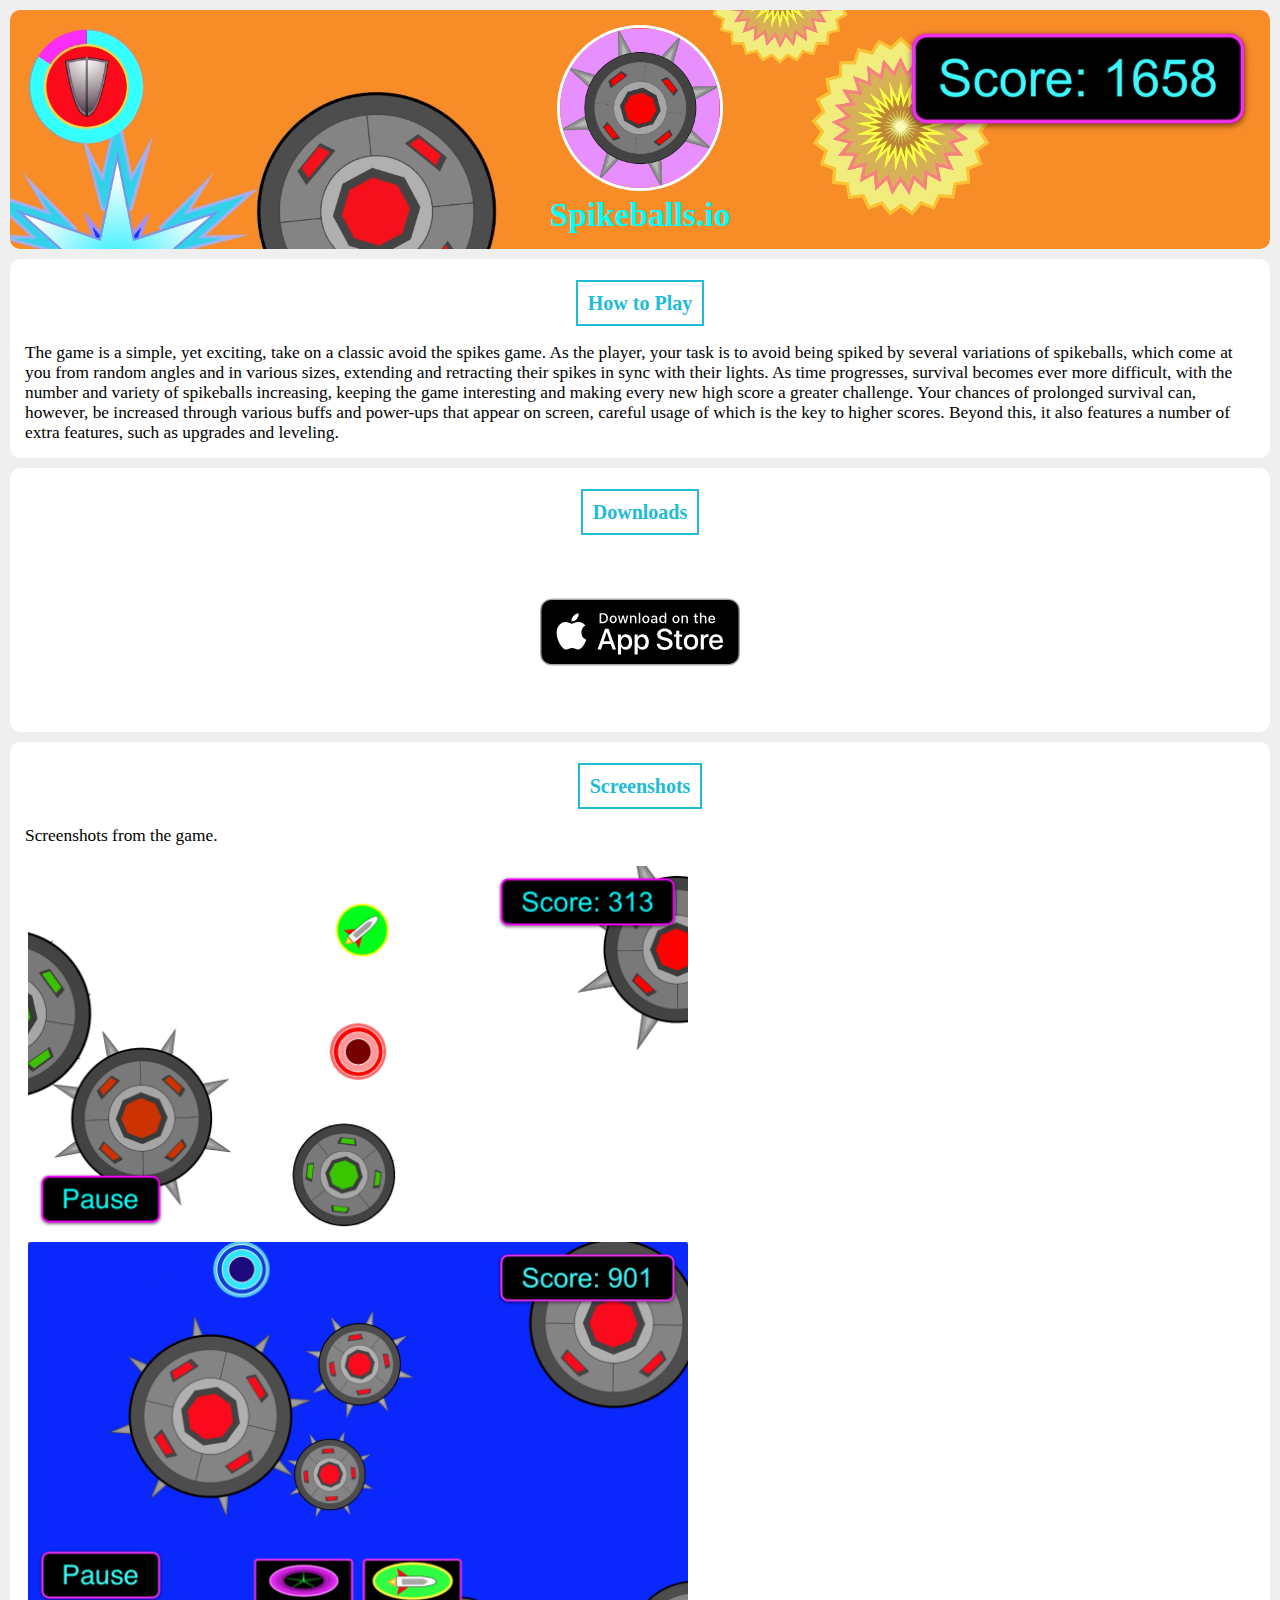
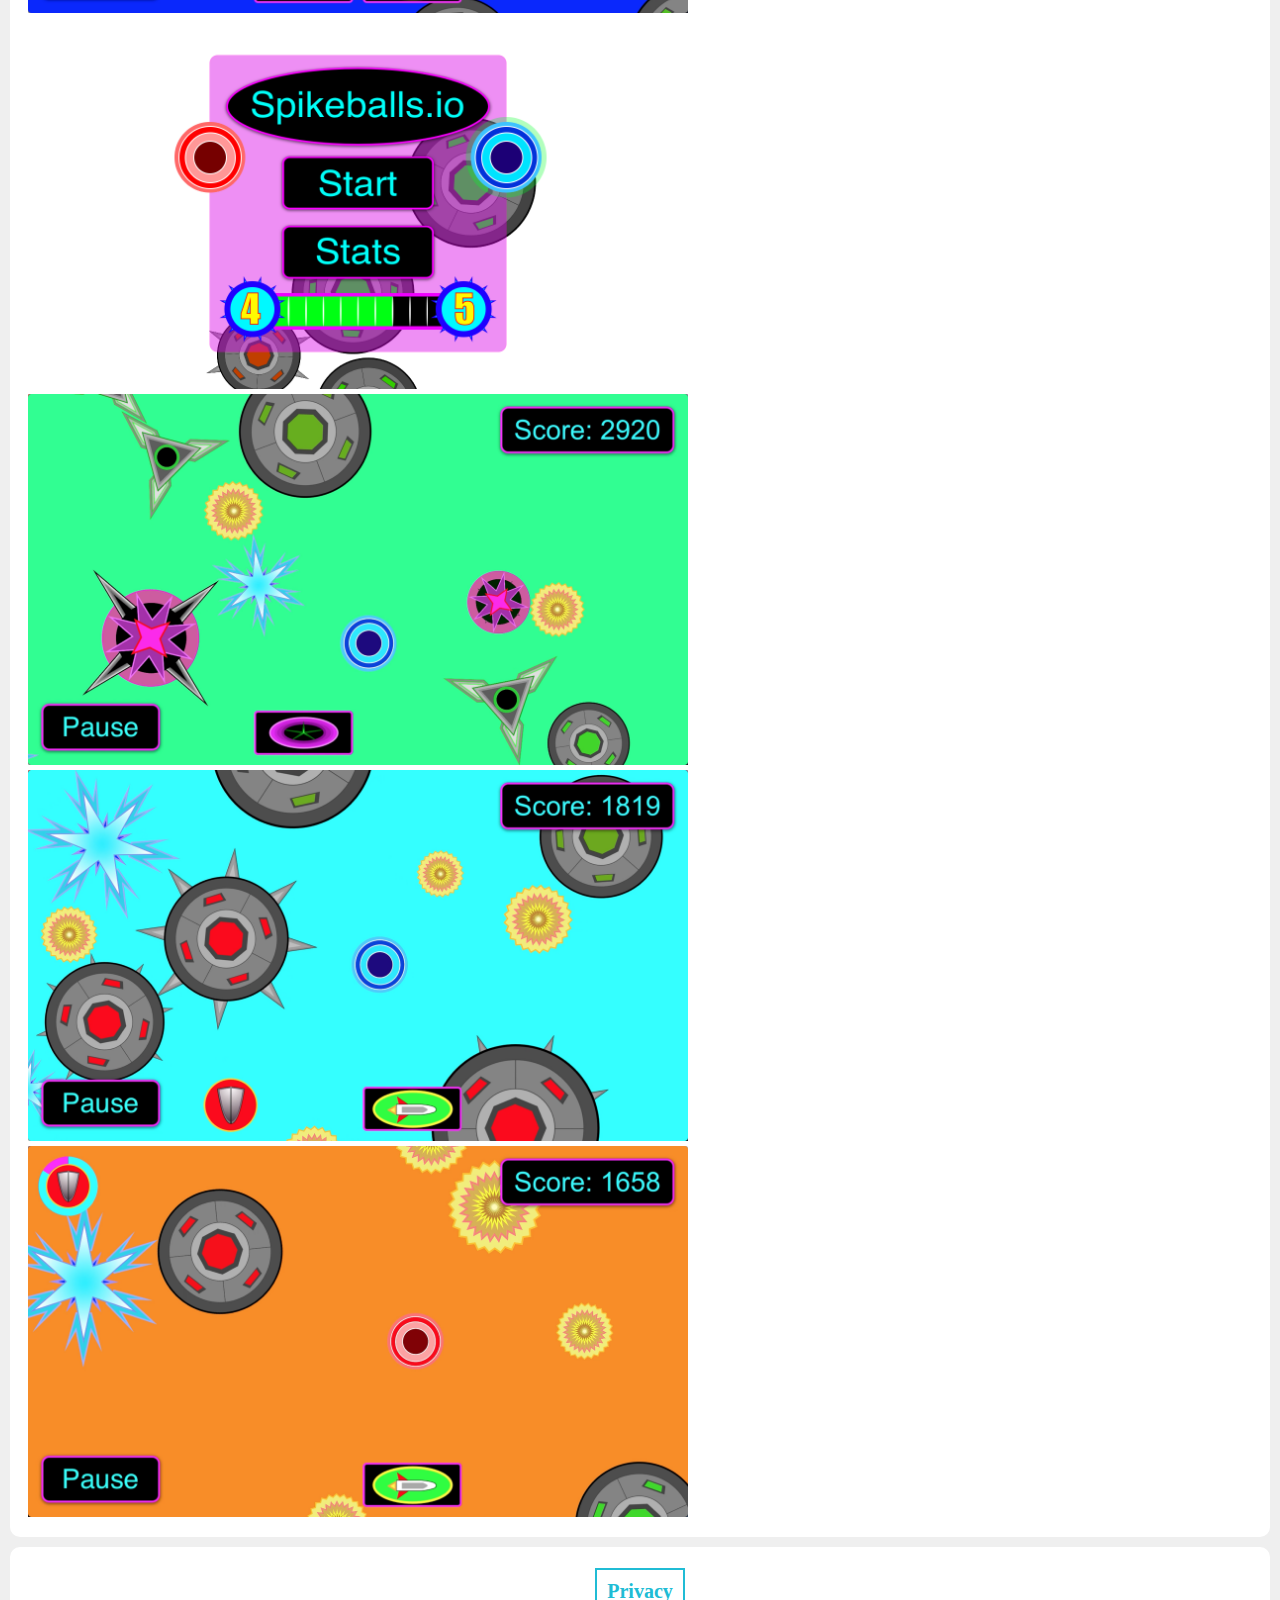
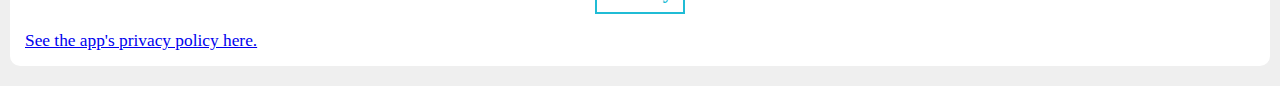
<file: index.html>
<!DOCTYPE html>
<html>
    <head>
        <title>Spikeballs.io</title>
        <link href="style.css" rel="stylesheet">
        <link rel="shortcut icon" type="image/png" href="favicon-96x96.png">
    </head>
    
    <body>
    	<!-- header start -->
        <div id="spikes_header" class="section">
            <img alt="" class="img-circle" src="images/Icon.png">
            <p>Spikeballs.io</p>
        </div>
        <!-- header end -->
        
        <!-- Description start -->
        <div class="section">
            <h1><span>How to Play</span></h1>
            <p>
                The game is a simple, yet exciting, take on a classic avoid the spikes game.  As the player, your task is to avoid being spiked by several variations of spikeballs, which come at you from random angles and in various sizes, extending and retracting their spikes in sync with their lights.  As time progresses, survival becomes ever more difficult, with the number and variety of spikeballs increasing, keeping the game interesting and making every new high score a greater challenge.  Your chances of prolonged survival can, however, be increased through various buffs and power-ups that appear on screen, careful usage of which is the key to higher scores.  Beyond this, it also features a number of extra features, such as upgrades and leveling.
            </p>
        </div>
        <!-- Description end -->

        <!-- Downloads start -->
        <div class="section">
            <h1><span>Downloads</span></h1>
            <div class="store-icon">
              <a href="https://apps.apple.com/us/app/spikeballs-io/id1415590664"><img src="images/ios.svg" height ="160" width="200"/></a>
            </div>
        </div>
        <!-- Downloads end -->

        <!-- Screenshots start -->
        <div class="section">
            <h1><span>Screenshots</span></h1>
            <p>
                Screenshots from the game.
            </p>
            <br>
            <div class="screenshots">
                <img alt="" src="images/SP1.png">
                <img alt="" src="images/SP2.png">
                <img alt="" src="images/SP3.png">
                <img alt="" src="images/SP4.png">
                <img alt="" src="images/SP5.png">
                <img alt="" src="images/SP6.png">
            </div>
        </div>
        <!-- Screenshots end -->

        <!-- Privacy start -->
        <div class="section">
          <h1><span>Privacy</span></h1>
          <a href="privacy.html">See the app's privacy policy here.</a>
        </div>
        <!-- Privacy end -->
    </body>
</html>
</file>
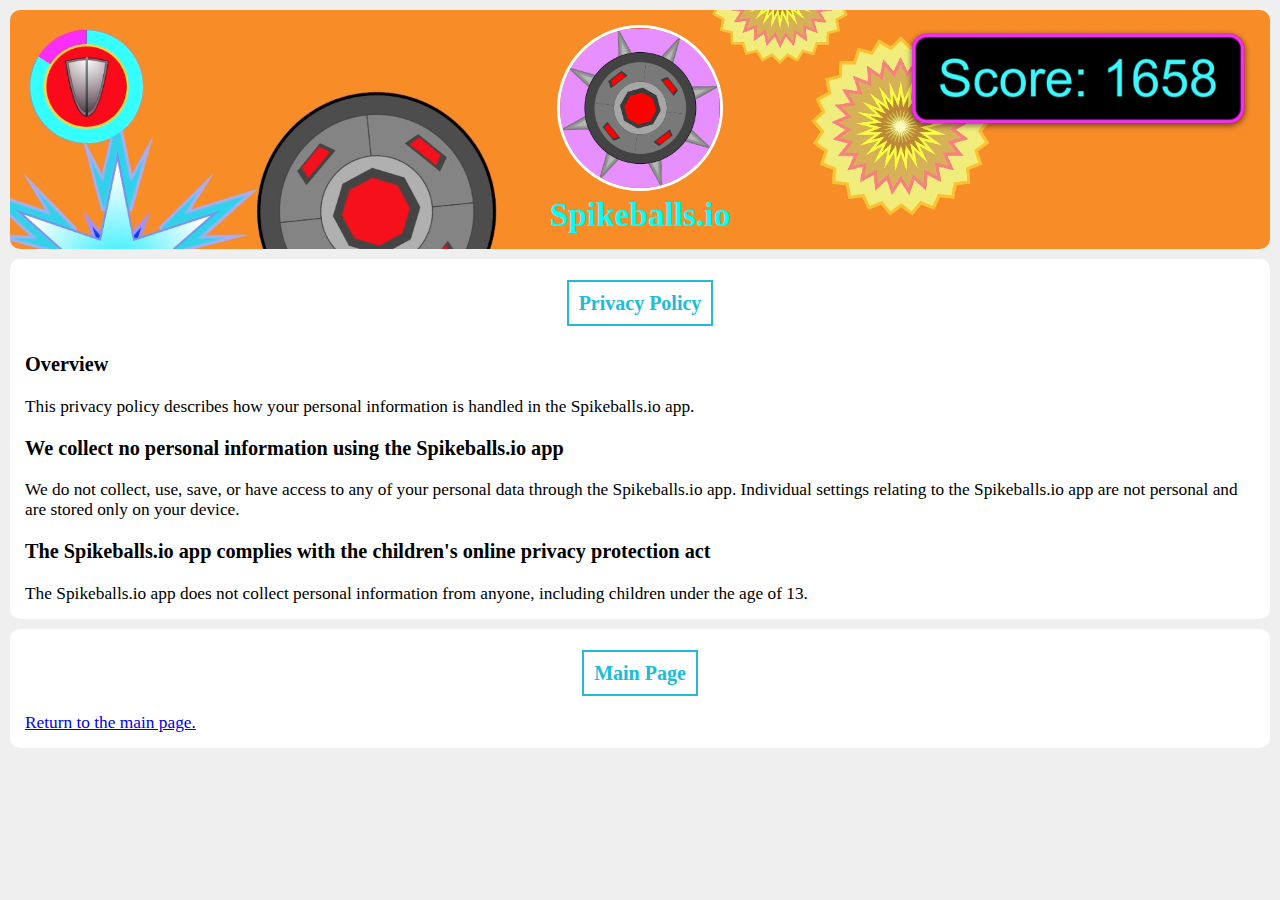
<file: privacy.html>
<!DOCTYPE html>
<html>
    <head>
        <title>Spikeballs.io</title>
        <link href="style.css" rel="stylesheet">
        <link rel="shortcut icon" type="image/png" href="favicon-96x96.png">
    </head>
    
    <body>
    	<!-- header start -->
        <div id="spikes_header" class="section">
            <img alt="" class="img-circle" src="images/Icon.png">
            <p>Spikeballs.io</p>
        </div>
        <!-- header end -->
        
        <!-- Description start -->
        <div class="section">
            <h1><span>Privacy Policy</span></h1>
            <h3>Overview</h3>
            <p>This privacy policy describes how your personal information is handled in the Spikeballs.io app.</p>

            <h3>We collect no personal information using the Spikeballs.io app</h3>
            <p>We do not collect, use, save, or have access to any of your personal data through the Spikeballs.io app.  Individual settings relating to the Spikeballs.io app are not personal and are stored only on your device.</p>

            <h3>The Spikeballs.io app complies with the children's online privacy protection act</h3>
            <p>The Spikeballs.io app does not collect personal information from anyone, including children under the age of 13.</p>
        </div>
        <!-- Description end -->

        <!-- Main page start -->
        <div class="section">
          <h1><span>Main Page</span></h1>
          <a href="index.html">Return to the main page.</a>
        </div>
        <!-- Main page end -->
    </body>
</html>
</file>
<file: style.css>
html {
    margin: 0;
    padding: 0;
}
body {
    font-family: 'Handlee';
    font-size: 13pt;
    background-color: #efefef;
    padding: 10px;
    margin: 0;
}
h1 {
    font-size: 15pt;
    color: #20bcd5;
    text-align: center;
    padding: 18px 0 18px 0;
    margin: 0 0 10px 0;
}
h1 span {
    border: 2px solid #20bcd5;
    padding: 10px;
}
p {
    padding: 0;
    margin: 0;
}
.store-icon {
    display: flex;
    align-items: center;
    justify-content: center;
}
.img-circle {
    border: 3px solid white;
    border-radius: 50%;
}
.screenshots img {
    height: 371px;
    width: 660px;
    margin-left: 3px;
    margin-right: 3px;
    text-align: center;
}
.section {
    background-color: #fff;
    padding: 15px;
    margin-bottom: 10px;
    border-radius: 10px;
}
.skills_icons img {
    height: 50px;
    width: 50px;
    margin-left: 3px;
    margin-right: 3px;
    text-align: left;
}
.skills_icons a {
    text-decoration: none;
}
.skills_icons img:hover {
    opacity: 0.8;
}
.contact_info {
    font-size: 18pt;
    text-align: center;
}
.software img {
    height: 80px;
    width: 80px;
    text-align: left;
}
#header {
    background-image: url("images/header.jpg");
    background-size: cover;
}
#header img {
    display: block;
    width: 160px;
    height: 160px;
    margin: auto;
}
#header p {
    font-size: 25pt;
    color: #ffffff;
    padding-top: 5px;
    margin: 0;
    font-weight: bold;
    text-align: center;
}
#shape_wars_header {
    background-image: url("images/header.jpg");
    background-size: cover;
}
#shape_wars_header img {
    display: block;
    width: 160px;
    height: 160px;
    margin: auto;
}
#shape_wars_header p {
    font-size: 25pt;
    color: #ffffff;
    padding-top: 5px;
    margin: 0;
    font-weight: bold;
    text-align: center;
}
#sea_raiders_header {
    background-image: url("images/SR.png");
    background-size: cover;
}
#sea_raiders_header img {
    display: block;
    width: 160px;
    height: 160px;
    margin: auto;
}
#sea_raiders_header p {
    font-size: 25pt;
    color: #ffffff;
    padding-top: 5px;
    margin: 0;
    font-weight: bold;
    text-align: center;
}
#to_do_lister_header {
    background-image: url("images/header.jpg");
    background-size: cover;
}
#to_do_lister_header img {
    display: block;
    width: 160px;
    height: 160px;
    margin: auto;
}
#to_do_lister_header p {
    font-size: 25pt;
    color: #ffffff;
    padding-top: 5px;
    margin: 0;
    font-weight: bold;
    text-align: center;
}
#realism_mod_header {
    background-image: url("images/header.jpg");
    background-size: cover;
}
#realism_mod_header img {
    display: block;
    width: 160px;
    height: 160px;
    margin: auto;
}
#realism_mod_header p {
    font-size: 25pt;
    color: #ffffff;
    padding-top: 5px;
    margin: 0;
    font-weight: bold;
    text-align: center;
}
#botteam_header {
    background-image: url("images/header.jpg");
    background-size: cover;
}
#botteam_header img {
    display: block;
    width: 160px;
    height: 160px;
    margin: auto;
}
#botteam_header p {
    font-size: 25pt;
    color: #ffffff;
    padding-top: 5px;
    margin: 0;
    font-weight: bold;
    text-align: center;
}
#gloveteam_header {
    background-image: url("images/header.jpg");
    background-size: cover;
}
#gloveteam_header img {
    display: block;
    width: 160px;
    height: 160px;
    margin: auto;
}
#gloveteam_header p {
    font-size: 25pt;
    color: #ffffff;
    padding-top: 5px;
    margin: 0;
    font-weight: bold;
    text-align: center;
}
#black_hole_adventure_header {
    background-image: url("images/header.jpg");
    background-size: cover;
}
#black_hole_adventure_header img {
    display: block;
    width: 160px;
    height: 160px;
    margin: auto;
}
#black_hole_adventure_header p {
    font-size: 25pt;
    color: #ffffff;
    padding-top: 5px;
    margin: 0;
    font-weight: bold;
    text-align: center;
}
#spikes_header {
    background-image: url("images/SP.png");
    background-size: cover;
}
#spikes_header img {
    display: block;
    width: 160px;
    height: 160px;
    margin: auto;
}
#spikes_header p {
    font-size: 25pt;
    color: #00ffff;
    padding-top: 5px;
    margin: 0;
    font-weight: bold;
    text-align: center;
}
table {
    width: 100%;
}
table, th, td {
    border: 2px solid #cecece;
    border-collapse: collapse;
    text-align: center;
    table-layout: fixed;
}
.selected {
    background-color: #f36f48;
    font-weight: bold;
    color: white;
}
li {
    margin-bottom: 15px;
    font-weight: bold;
}
progress {
    width: 70%;
    height: 20px;
    color: #3fb6b2;
    background: #efefef;
}
progress::-webkit-progress-bar {
    background: #efefef;
}
progress::-webkit-progress-value {
    background: #23f594;
} 
progress::-moz-progress-bar {
    color: #3fb6b2;
    background: #efefef;
}
iframe, audio {
    display: block;
    margin: 0 auto;
    border: 3px solid #3fb6b2;
}
hr {
    border: 0;
    height: 1px;
    background: #f36f48;
}
form {
    text-align: center;
    margin-top: 0;
}
.submit {
    background-color: #3fb6b2;
    padding: 12px 45px;
    border-radius: 5px;
    cursor: pointer;
    color: #ffffff;
    border: none;
    outline: none;
    margin: 0;
    font-weight: bold;
}
.submit:hover {
    background-color: #43a09d;
}
textarea {
    height: 100px;
}
input, textarea {
    margin-bottom: 10px;
    font-size: 11pt;
    padding: 15px 10px 10px;
    border: 1px solid #cecece;
    background-color: #efefef;
    color: #787575;
    border-radius: 5px;
    width: 70%;
    outline: none;
}
.face {
    transform: scale(0.4);
    margin: 0 auto;
    display: block;
    margin-top: -35px;
    margin-bottom: -25px;
}
#contacts img {
    height: 50px;
    width: 50px;
    margin-left: 7px;
    margin-right: 7px;
}
#contacts a {
    text-decoration: none;
}
#contacts img:hover {
    opacity: 0.8;
}
#contacts {
    text-align: center;
}
.copyright {
    font-size: 8pt;
    text-align: center;
    padding-bottom: 10px;
    color: grey;
}
</file>
